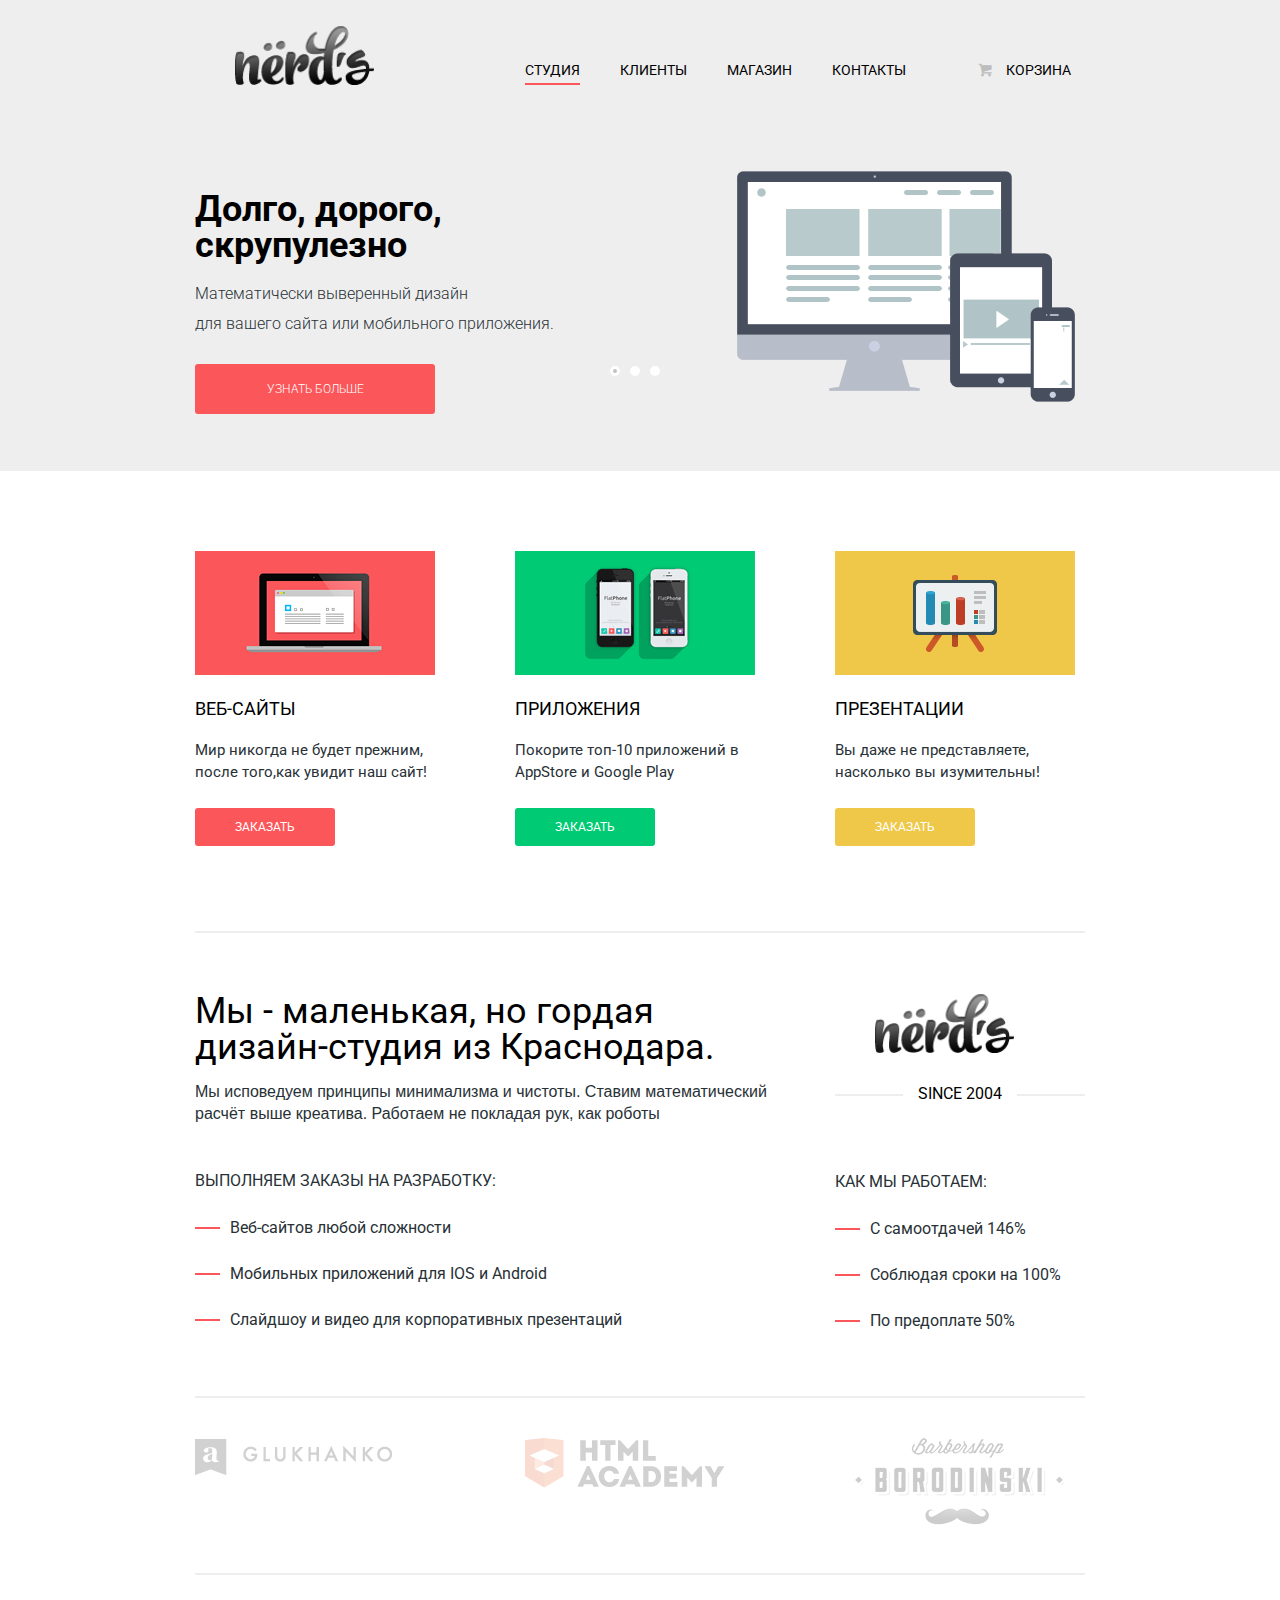
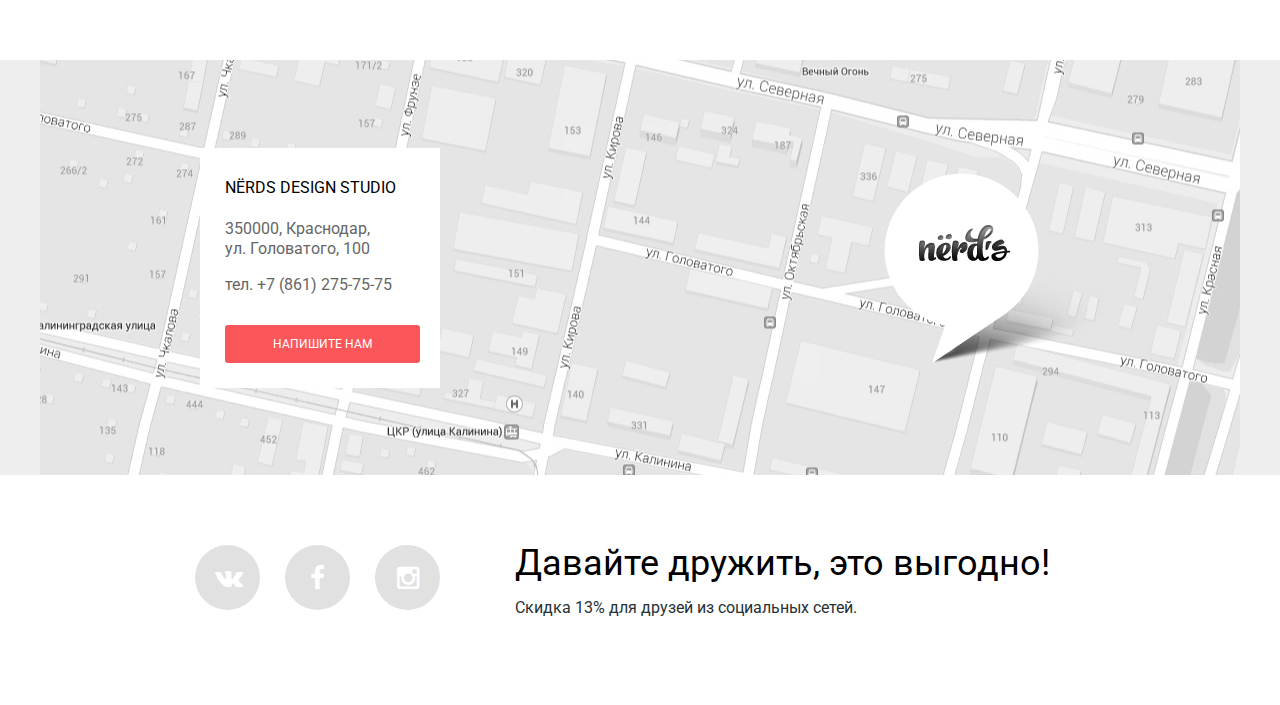
<file: nerds/index.html>
<!DOCTYPE html>
<html>
 	<head>
		<meta charset="utf-8">
	 	<title>Nerds</title>
	 	<link href='http://fonts.googleapis.com/css?family=Roboto:400,500,700,300,500italic,400italic,700italic,300italic,100italic,100&amp;subset=latin,cyrillic-ext' rel='stylesheet' type='text/css'>
	 	<link rel="stylesheet" href="css/style.css">
	</head>
	<body>
		<header class="clearfix">
		 	<div class="container clearfix">
				<div class="navigation clearfix">
					<figure class="logo">
							<a href="index.html"><img src="img/logo.png" width="140" height="60" alt="Логотип"></a>
					</figure>
					 <nav class="menu-navigation clearfix">
						<ul>
							<li class="active">
								<a href="#">Студия</a>
							</li>
							<li>
								<a href="#">Клиенты</a>
							</li>
							<li>
								<a href="catalog.html">Магазин</a>
							</li>
							<li>
								<a href="#">Контакты</a>
							</li>
							<li  class="cart">
								<a href="#"><i class="icon-basket"></i>Корзина</a>
							</li>
						</ul>
					</nav>
				</div>
				<div class="main-header">
					<div class="slider">
						<input type="radio" id="btn-1" name="toggle" checked>
						<input type="radio" id="btn-2" name="toggle">
						<input type="radio" id="btn-3" name="toggle">
						<div class="slider-controls">
							<label for="btn-1"></label>
							<label for="btn-2"></label>
							<label for="btn-3"></label>
						</div>
						<div class="slides">
							<div class="slide">
								<div class="slide-text">
									<div class="slide-title">Долго, дорого, <br> скрупулезно</div>
									<p>Математически выверенный дизайн<br>для вашего сайта или мобильного приложения.</p>
									<a class="btn" href="#">Узнать больше</a>
								</div>
							</div>
							<div class="slide">
								<div class="slide-text">
									<div class="slide-title">Любите ли вы математику, как любим её мы?</div>
									<p>Нашим дизайнерам мы удаляем нейроны, ответственные за креатив, чтобы дать им возможность все просчитать</p>
									<a class="btn" href="#">Узнать больше</a>
								</div>
							</div>
							<div class="slide">
								<div class="slide-text">
									<div class="slide-title">Только наркотики,<br> только хардкор!</div>
									<p>Все дизайнерские решения в нашей компании принимаются только под воздействием качественных галлюциногенов</p>
									<a class="btn" href="#">Узнать больше</a>
								</div>
							</div>
						</div>
					</div>
				</div>
			</div>
  		</header>
		
		<div class="main-content clearfix">
			<div class="container clearfix">
				<div class="services">
					<div class="services-items">
						<div class="service-item">
							<div class="service-image">
								<img src="img/websites-pic.png" width="240" height="124" alt="Веб-сайты">
							</div>
							<div class="service-text">
								<div class="service-title">Веб-сайты</div>
								<p>Мир никогда не будет прежним, после того,как увидит наш сайт!</p>
							</div>
							<a class="btn-decor" href="#">Заказать</a>
						</div>
						<div class="service-item">
							<div class="service-image">
								<img src="img/apps-pic.png" width="240" height="124" alt="Веб-сайты">
							</div>
							<div class="service-text">
								<div class="service-title">Приложения</div>
								<p>Покорите топ-10 приложений в AppStore и Google Play</p>
							</div>
							<a class="btn-decor" href="#">Заказать</a>
						</div>
						<div class="service-item">
							<div class="service-image">
								<img src="img/presentation-pic.png" width="240" height="124" alt="Веб-сайты">
							</div>
							<div class="service-text">
								<div class="service-title">Презентации</div>
								<p>Вы даже не представляете, насколько вы изумительны!</p>
							</div>
							<a class="btn-decor" href="#">Заказать</a>
						</div>
					</div>
				</div>
				<div class="info clearfix">
					<div class="column-left">
						<div class="column-title">Мы - маленькая, но гордая<br>дизайн-студия из Краснодара.</div>
						<p>Мы исповедуем принципы минимализма и чистоты. Ставим математический<br>расчёт выше креатива. Работаем не покладая рук, как роботы </p>
						<div class="list-title">Выполняем заказы на разработку:</div>
						<ul>
							<li>Веб-сайтов любой сложности</li>
							<li>Мобильных приложений для IOS и Android</li>
							<li>Слайдшоу и видео для корпоративных презентаций</li>
						</ul>
					</div>
					<div class="column-right">
						<figure class="logo">
							<a href="#"><img src="img/logo.png" width="140" height="60" alt="Логотип"></a>
						</figure>
						<div class="year-heading">
							<p>Since 2004</p>
						</div>	
						<div class="list-title">Как мы работаем:</div>
						<ul>
							<li>С самоотдачей 146%</li>
							<li>Соблюдая сроки на 100%</li>
							<li>По предоплате 50%</li>
						</ul>
					</div>
				</div>
				<div class="companies">
					<div class="company-item">
						<a href="#"><img src="img/company1-pic.png" width="198" height="37" alt="gluchanko"></a>
					</div>
					<div class="company-item">
						<a href="#"><img src="img/company2-pic.png" width="199" height="50" alt="htmlacademy"></a>
					</div>
					<div class="company-item">
						<a href="#"><img src="img/company3-pic.png" width="209" height="116" alt="borodinskiy"></a>
					</div>
				</div>
			</div>
		</div>
		
		<nav class="main-map">
			<div class="map-content">
				<div class="contacts">
					<div class="contacts-title">NЁRDS Design studio</div>
					<p>350000, Краснодар,<br> ул. Головатого, 100</p>
					<p>тел. +7 (861) 275-75-75 </p>
					<a href="#" class="btn write-us">Напишите нам</a>
				</div>
				<div class="marker"></div>
				<div class="marker-logo"></div>
			</div>
		</nav>
		
		<footer class="clearfix">
			<div class="container clearfix">
				<div class="social">
					<a href="#" class="social-btn social-btn-vk"><i class="icon-vk"></i></a>
					<a href="#" class="social-btn social-btn-f"><i class="icon-facebook"></i></a>
					<a href="#" class="social-btn social-btn-inst"><i class="icon-instagramm"></i></a>
				</div>
				<div class="footer-right">
					<div class="footer-title">Давайте дружить, это выгодно!</div>
					<p>Скидка 13% для друзей из социальных сетей.</p>
				</div>	
			</div>
		</footer>
		
		<div class="modal-content">
			<div class="modal-content-close">Закрыть</div>
			<form action="/echo" method="post">
					<div class="field">
						<label for="name-field">Ваше имя:</label>
						<input type="text" name="login" id="name-field" placeholder="Представьтесь,пожалуйста">
					</div>
					<div class="field">
						<label for="mail-field">Ваш e-mail:</label>
						<input type="text" name="mail" id="mail-field" placeholder="Для отправки ответа">
					</div>
					<label for="comment-field">Текст письма</label>
					<textarea name="comment" id="comment-field" rows="6" placeholder="В свободной форме"></textarea>
					<div class="actions-button">
						<button type="submit" class="btn btn-send">Отправить</button>
						<a href="#" class="btn-cancel">Отмена</a>
					</div>
			</form>
		</div>
		
		<script src="js/feedback.js"></script>
	</body>
</html>
</file>
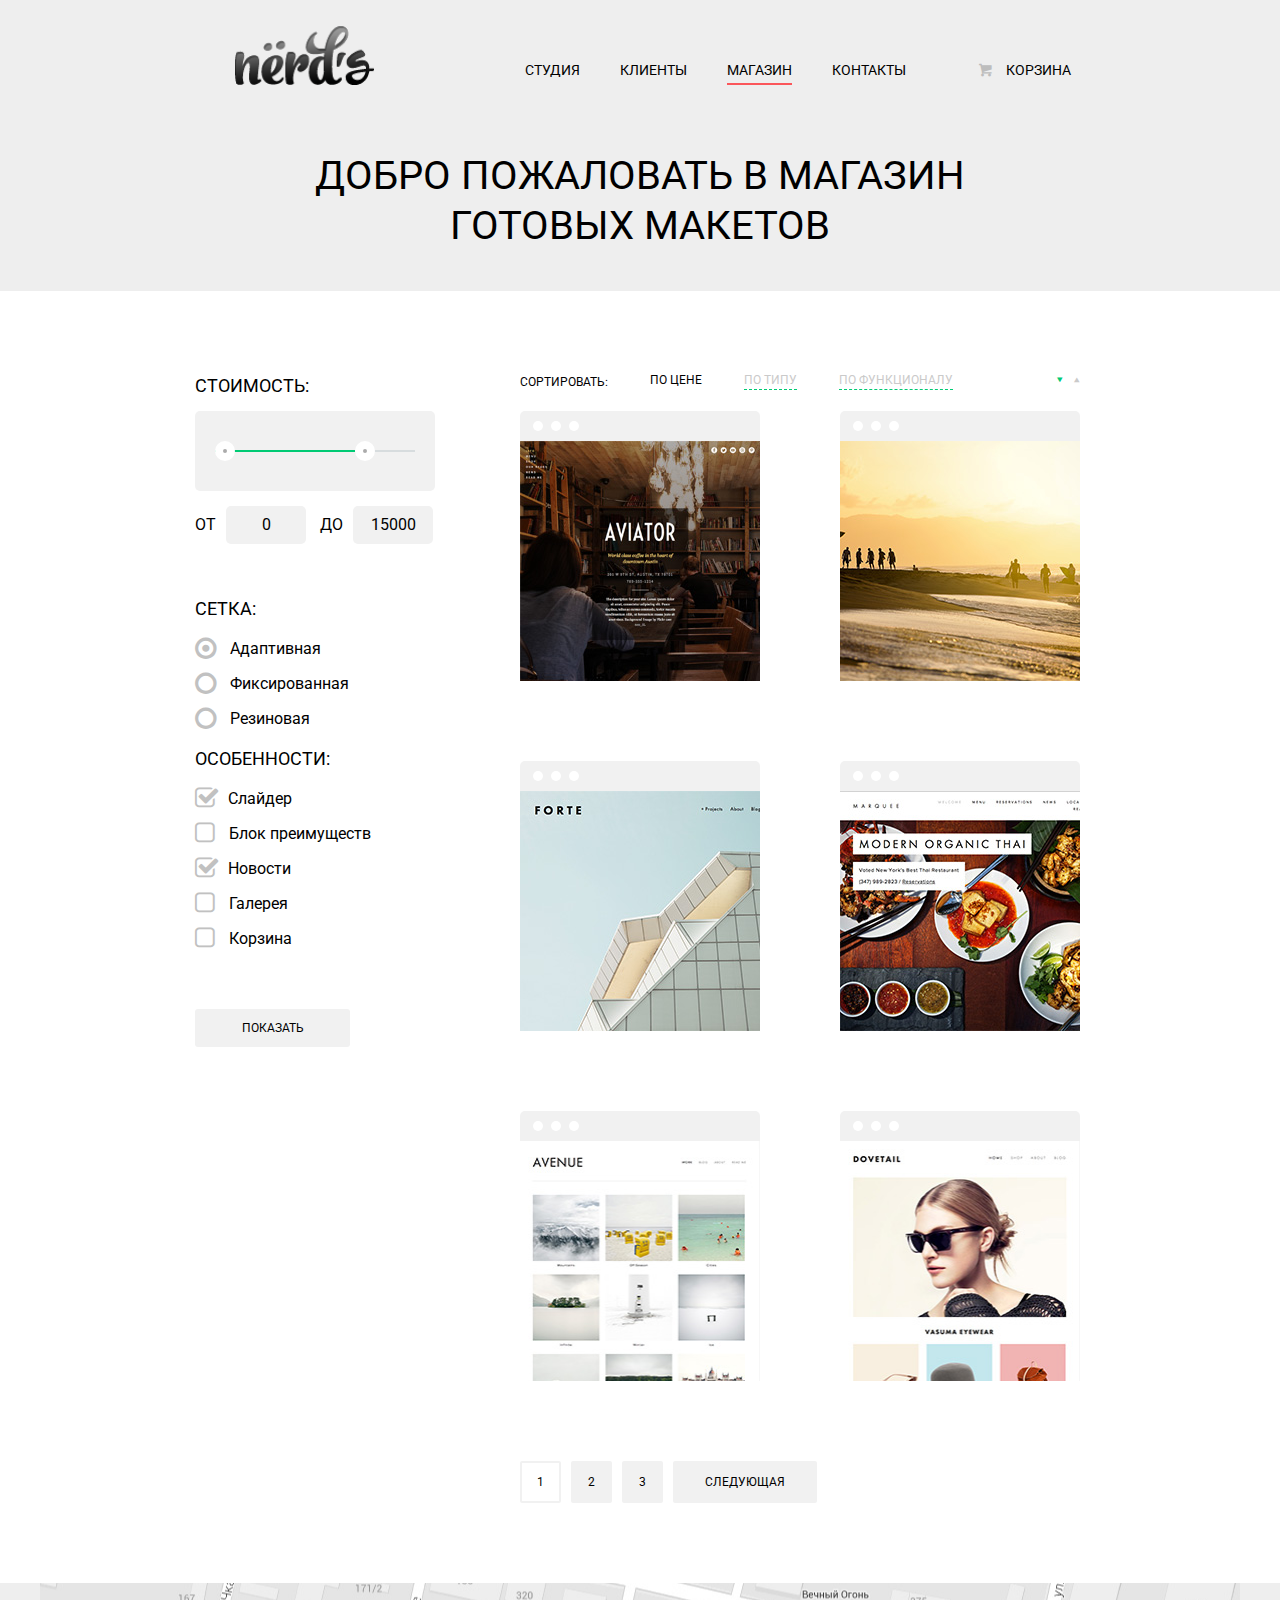
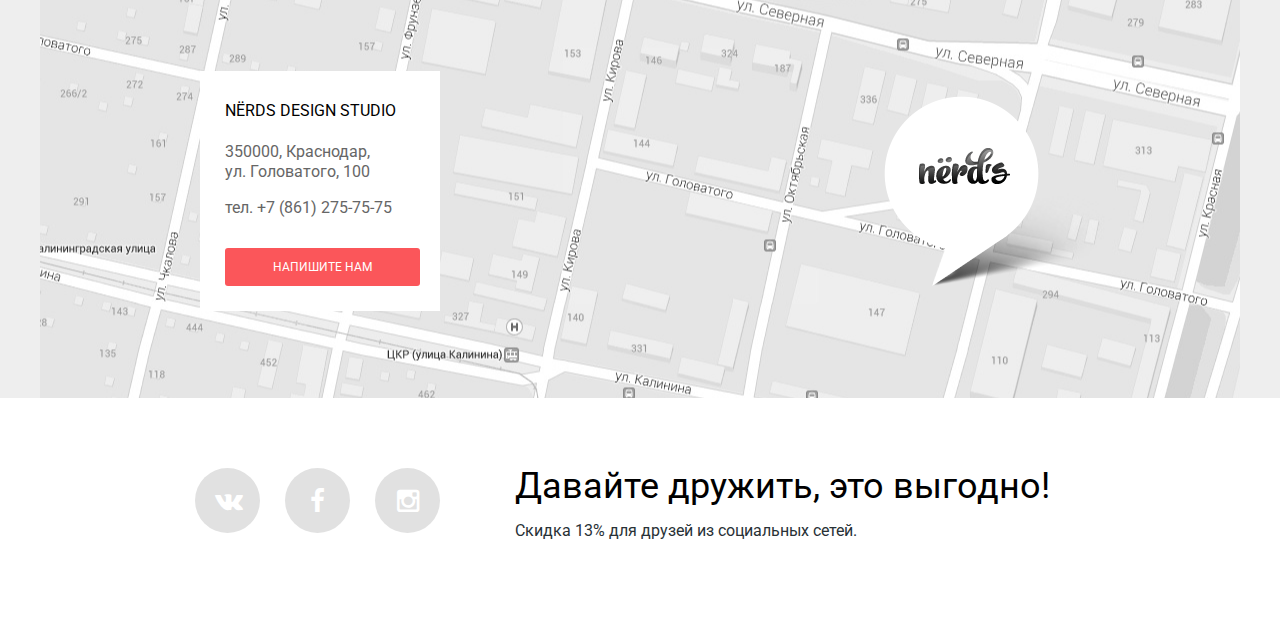
<file: nerds/catalog.html>
﻿<!DOCTYPE html>
<html>
 	<head>
		<meta charset="utf-8">
	 	<title>Nerds</title>
	 	<link href='http://fonts.googleapis.com/css?family=Roboto:400,500,700,300,500italic,400italic,700italic,300italic,100italic,100&amp;subset=latin,cyrillic-ext' rel='stylesheet' type='text/css'>
	 	<link rel="stylesheet" href="css/style.css">
	</head>
	<body>
		<header>
		 	<div class="container clearfix">
				<div class="navigation clearfix">
					<figure class="logo">
							<a href="index.html"><img src="img/logo.png" width="140" height="60" alt="Логотип"></a>
					</figure>
					 <nav class="menu-navigation clearfix">
						<ul>
							<li>
								<a href="index.html">Студия</a>
							</li>
							<li>
								<a href="#">Клиенты</a>
							</li>
							<li class="active">
								<a href="#">Магазин</a>
							</li>
							<li>
								<a href="#">Контакты</a>
							</li>
							<li  class="cart">
								<a href="#"><i class="icon-basket"></i>Корзина</a>
							</li>
						</ul>
					</nav>
				</div>
				<div class="description">
					<p>Добро пожаловать в магазин готовых макетов</p>
				</div>
			</div>
  		</header>
		
		<div class="main-content clearfix">
			<div class="container clearfix">
				<div class="content-left">
					<form>
						<div class="left-title">Стоимость:</div>
						<div class="range-filter">
							<div class="range-controls">
								<div class="scale">
									<div style="width:70%;" class="bar"></div>
								</div>
								<div class="toggle min-toggle"></div>
								<div class="toggle max-toggle"></div>
							</div>
							<div class="price-controls">
								от <input class="min-price" type="text" name="min-price" value="0">
								до <input class="max-price" type="text" name="max-price" value="15000">
							</div>
						</div>
						<div class="left-title">Сетка:</div>
						
						<input type="radio" name="grid" id="grid1" checked>
						<label for="grid1">Адаптивная</label>
						<input type="radio" name="grid" id="grid2">
						<label for="grid2">Фиксированная</label>
						<input type="radio" name="grid" id="grid3">
						<label for="grid3">Резиновая</label>
						
						<div class="left-title">Особенности:</div>
						
						<input type="checkbox" id="features1" checked>
						<label for="features1">Слайдер</label>
						<input type="checkbox" id="features2">
						<label for="features2">Блок преимуществ</label>
						<input type="checkbox" id="features3" checked>
						<label for="features3">Новости</label>
						<input type="checkbox" id="features4">
						<label for="features4">Галерея</label>
						<input type="checkbox" id="features5">
						<label for="features5">Корзина</label>
						
						<button type="submite">Показать</button>
					</form>
				</div>
				<div class="content-right">
					<div class="right-title">
						<span>Сортировать:</span>
						<a class="active-sorting" href="#">По цене</a>
						<a href="#">По типу</a>
						<a href="#">По функционалу</a>
						<a class="arrow-up" href="#"><i class="icon-up-dir"></i></a>
						<a class="arrow-down active-arrow" href="#"><i class="icon-down-dir"></i></a>
					</div>
					<div class="catalog-items">
						<div class="catalog-item">
							<div class="hat">
								<div class="circle"></div>
								<div class="circle"></div>
								<div class="circle"></div>
							</div>
							<div class="actions">
								<div class="actions-title">Sunset</div>
								<p>Интрнет-магазин с личным кабинетом</p>
								<div class="price">
									<a href="#" class="btn-price">10 000 Р.</a>
								</div>
							</div>
							<div class="image"><img src="img/item-1.jpg" width="240" height="240" alt="Пример1"></div>
						</div>
						<div class="catalog-item">
							<div class="hat">
								<div class="circle"></div>
								<div class="circle"></div>
								<div class="circle"></div>
							</div>
							<div class="actions">
								<div class="actions-title">Sunset</div>
								<p>Интрнет-магазин с личным кабинетом</p>
								<div class="price">
									<a href="#" class="btn-price">10 000 Р.</a>
								</div>
							</div>
							<div class="image"><img src="img/item-2.jpg" width="240" height="240" alt="Пример2"></div>
						</div>
						<div class="catalog-item">
							<div class="hat">
								<div class="circle"></div>
								<div class="circle"></div>
								<div class="circle"></div>
							</div>
							<div class="actions">
								<div class="actions-title">Sunset</div>
								<p>Интрнет-магазин с личным кабинетом</p>
								<div class="price">
									<a href="#" class="btn-price">10 000 Р.</a>
								</div>
							</div>
							<div class="image"><img src="img/item-3.jpg" width="240" height="240" alt="Пример3"></div>
						</div>
						<div class="catalog-item">
							<div class="hat">
								<div class="circle"></div>
								<div class="circle"></div>
								<div class="circle"></div>
							</div>
							<div class="actions">
								<div class="actions-title">Sunset</div>
								<p>Интрнет-магазин с личным кабинетом</p>
								<div class="price">
									<a href="#" class="btn-price">10 000 Р.</a>
								</div>
							</div>
							<div class="image"><img src="img/item-4.jpg" width="240" height="240" alt="Пример4"></div>
						</div>
						<div class="catalog-item">
							<div class="hat">
								<div class="circle"></div>
								<div class="circle"></div>
								<div class="circle"></div>
							</div>
							<div class="actions">
								<div class="actions-title">Sunset</div>
								<p>Интернет-магазин с личным кабинетом</p>
								<div class="price">
									<a href="#" class="btn-price">10 000 Р.</a>
								</div>
							</div>
							<div class="image"><img src="img/item-5.jpg" width="240" height="240" alt="Пример5"></div>
						</div>
						<div class="catalog-item">
							<div class="hat">
								<div class="circle"></div>
								<div class="circle"></div>
								<div class="circle"></div>
							</div>
							<div class="actions">
								<div class="actions-title">Sunset</div>
								<p>Интрнет-магазин с личным кабинетом</p>
								<div class="price">
									<a href="#" class="btn-price">10 000 Р.</a>
								</div>
							</div>
							<div class="image"><img src="img/item-6.jpg" width="240" height="240" alt="Пример6"></div>
						</div>
					</div>
					<div class="pagination">
						<a href="#" class="active-page">1</a>
						<a href="#">2</a>
						<a href="#">3</a>
						<a href="#" class="next-page">следующая</a>
					</div>
				</div>
			</div>
		</div>
		
		<nav class="main-map">
			<div class="map-content">
				<div class="contacts">
					<div class="contacts-title">NЁRDS Design studio</div>
					<p>350000, Краснодар,<br> ул. Головатого, 100</p>
					<p>тел. +7 (861) 275-75-75 </p>
					<a href="#" class="btn">Напишите нам</a>
				</div>
				<div class="marker"></div>
				<div class="marker-logo"></div>
			</div>
		</nav>
		
		<footer class="clearfix">
			<div class="container clearfix">
				<div class="social">
					<a href="#" class="social-btn social-btn-vk"><i class="icon-vk"></i></a>
					<a href="#" class="social-btn social-btn-f"><i class="icon-facebook"></i></a>
					<a href="#" class="social-btn social-btn-inst"><i class="icon-instagramm"></i></a>
				</div>
				<div class="footer-right">
					<div class="footer-title">Давайте дружить, это выгодно!</div>
					<p>Скидка 13% для друзей из социальных сетей.</p>
				</div>	
			</div>
		</footer>
		
		<div class="modal-content">
			<div class="modal-content-close">Закрыть</div>
			<form action="/echo" method="post">
					<div class="field">
						<label for="name-field">Ваше имя:</label>
						<input type="text" name="login" id="name-field" placeholder="Представьтесь,пожалуйста">
					</div>
					<div class="field">
						<label for="mail-field">Ваш e-mail:</label>
						<input type="text" name="mail" id="mail-field" placeholder="Для отправки ответа">
					</div>
					<label for="comment-field">Текст письма</label>
					<textarea name="comment" id="comment-field" rows="6" placeholder="В свободной форме"></textarea>
					<div class="actions-button">
						<button type="submit" class="btn btn-send">Отправить</button>
						<a href="#" class="btn-cancel">Отмена</a>
					</div>
			</form>
		</div>
		
		<script src="js/feedback.js"></script>
	</body>
</html>
</file>
<file: nerds/css/style.css>
@charset "UTF-8";

 @font-face {
  font-family: 'symbols-nerds';
  src: url('../font/symbols-nerds.eot?27841936');
  src: url('../font/symbols-nerds.eot?27841936#iefix') format('embedded-opentype'),
       url('../font/symbols-nerds.woff?27841936') format('woff'),
       url('../font/symbols-nerds.ttf?27841936') format('truetype'),
       url('../font/symbols-nerds.svg?27841936#symbols-nerds') format('svg');
  font-weight: normal;
  font-style: normal;
}
 
 [class^="icon-"]:before, [class*=" icon-"]:before {
  font-family: "symbols-nerds";
  font-style: normal;
  font-weight: normal;
  speak: none;
 
  display: inline-block;
  text-decoration: inherit;
  width: 1em;
  margin-right: .2em;
  text-align: center;
  font-variant: normal;
  text-transform: none;
  line-height: 1em;
  margin-left: .2em;
}
 
.icon-basket:before { content: '\62';} /* 'b' */
.icon-facebook:before { content: '\66'; } /* 'f' */
.icon-twitter:before { content: '\74'; } /* 't' */
.icon-vk:before { content: '\76'; } /* 'v' */
.icon-up-dir:before { content: '\25b2'; } /* '▲' */
.icon-down-dir:before { content: '\25bc'; } /* '▼' */
.icon-circle:before { content: '\25cb'; } /* '○' */
.icon-circle-dot:before { content: '\25cf'; } /* '●' */
.icon-check-off:before { content: '\2610'; } /* '☐' */
.icon-check-on:before { content: '\2611'; } /* '☑' */
.icon-instagramm:before { content: '📷'; } /* '\1f4f7' */

html,body{
    margin:0;
    padding:0;
}
body{
	font-family:"Roboto", "Arial", sans-serif;
	font-size: 14 px;
	line-height: 30px;
	background-color:#eeeeee;
	color:#000;
}
header{
	background-color:#eeeeee;
	color:#000;
}
.container {
	width:890px;
	margin:0 auto;
	padding: 0;
}
.clearfix:after {
	content: '';
	display: table;
	clear: both;
}
.logo{
	float:left;
	margin-top:25px;
}
.logo img{
	width:140px;
	height:60px;
}

.menu-navigation{
	float:right;
	background-color:#eeeeee;
	color:#000;
	width:560px;
	max-width:560px;
	margin-top:55px;
}
.menu-navigation ul{
	margin: 0;
	padding: 0;
	font-size: 0;
	list-style: none;
}
.menu-navigation li{
	display:inline-block;
	vertical-align:top;
	font-family:"Roboto","Arial",sans-serif;
	font-size:14px;
	line-height:30px;
}
.menu-navigation a{
	display:block;
	font-family:"Roboto","Arial",sans-serif;
	font-size:14px;
	line-height:30px;
	text-decoration:none;
	text-transform:uppercase;
	color:#000;
	margin-right:40px;
}
.menu-navigation a:hover{
	color:#fb565a;
	cursor:pointer;
}

.menu-navigation a:active{
	color:#ababab;
	cursor:pointer;
}
.menu-navigation .active a{
	position:relative;
}
.menu-navigation .active a:hover {
	color: #000;
}
.menu-navigation .active a:after {
	content: "";
	position: absolute;
	bottom: 0;
	left:0;
	right:0;
	height: 2px;
	background:#fb565a;
}
.menu-navigation .cart{
	margin-right:0;
}
.cart a{
	margin-right:0;
	margin-left:30px;
}

.cart i{
	color:#bdbdbd;
	margin-right:10px;
} 
.cart:hover i{
	color:#fb565a;
	cursor:pointer;
}
.cart a:active i{
	color:#bdbdbd; 
}
.main-header{
	margin-top:50px;
    background:#eeeeee;
}
.slider{
    position:relative;
	font-size:16px;
    font-family: "Roboto", "Arial" sans-serif;
    font-weight: 300;
    font-style: normal;
    color:black;
    width:880px;
    height:310px;
    background:#eeeeee;
}
.slider input[type=radio] {
    position:absolute;
    opacity:0;
}
.slider-controls{
    position:absolute;
    bottom:95px;
    left:50%;
    width:200px;
    height:10px;
    margin-left:-100px;
    text-align:center;
    z-index:50;
}
.slider-controls label{
    display:inline-block;
    width:4px;
    height:4px;
    margin:0 3px;
    background:white;
    border:3px solid white;
    vertical-align:top;
    border-radius:50%;
    cursor:pointer;
}
#btn-1:checked ~ .slider-controls label[for="btn-1"],
#btn-2:checked ~ .slider-controls label[for="btn-2"],
#btn-3:checked ~ .slider-controls label[for="btn-3"] { 
    background:#c1c1c1;
}
.slide{
    position:absolute;
    top:0;
    left:0;
    width:100%;
    height:100%;
    overflow:hidden;
}
.slide-text{
    width:480px;
    padding:30px 0;
    color:#283136;
}
.slide-title{
    font-size:36px;
    line-height:1;
    font-weight:bold;
    color:black;
}
.btn{
    display:block;
    width:240px;
    padding:10px 0;
    margin-top:25px;
    font-size:12px;
    color:white;
    text-transform:uppercase;
    text-align:center;
    text-decoration:none;
    background:#fb565a;
    border-radius:3px;
}
.btn:hover{
	background-color:#d6494d;
}
.btn:active{
	background-color:#b63538;
	padding:7px 0 10px;
	border-top:3px solid #9b2d30;
}
.slide:nth-child(1){
    background-image:url('../img/slider-bg-1.png');
    background-repeat:no-repeat;
    background-position:100% 10px;
}
.slide:nth-child(2){
    background-image:url('../img/slider-bg-2.png');
    background-repeat:no-repeat;
    background-position:100% 10px;
}
.slide:nth-child(3){
    background-image:url('../img/slider-bg-3.png');
    background-repeat:no-repeat;
    background-position:100% 0;
}
.slide{
    display:none;
}
#btn-1:checked ~ .slides .slide:nth-child(1) { 
    display: block;
}
#btn-2:checked ~ .slides .slide:nth-child(2) { 
    display: block;
}
#btn-3:checked ~ .slides .slide:nth-child(3) { 
    display: block;
}
.main-content{
	background-color:#fff;
	color:#000;
	padding-top:80px;
}
.services-items{
	font-size:0;
	padding-bottom:70px;
	border-bottom:2px solid #eeeeee;
}
.service-item{
	display:inline-block;
	vertical-align:top;
	width:240px;
	height:300px;
	font-family:"Roboto","Arial",sans-serif;
	font-size:18px;
	margin-right:80px;
	margin-bottom:10px;
}
.service-item:nth-child(3n){
	margin-right:0;
}
.service-text{
	font-family:"Roboto","Arial",sans-serif;
	font-size:18px;
}
.service-title{
	line-height:30px;
	color:#000;
	text-transform:uppercase;
	margin-top:10px;
}
.service-text p{
	font-size:15px;
	line-height:22px;
	color:#283136;
}
.btn-decor{
	display:block;
	font-family:"Roboto","Arial",sans-serif;
	font-size: 12px;
	line-height:18px;
	text-decoration:none;
	text-transform:uppercase;
	color:#fff;
	width:140px;
	text-align:center;
	border-radius:3px;
	padding:10px 0;
	margin-top:25px;
}
.service-item:first-child .btn-decor{
	background-color:#fb565a;
}
.service-item:first-child .btn-decor:hover{
	background-color:#d6494d;
}
.service-item:first-child .btn-decor:active{
	background-color:#b63538;
	padding:7px 0 10px;
	border-top:3px solid #9b2d30;
}
.service-item:nth-child(2) .btn-decor{
	background-color:#00ca74;
}
.service-item:nth-child(2) .btn-decor:hover{
	background-color:#01a25e;
}
.service-item:nth-child(2).btn-decor:active{
	background-color:#009053;
	padding:7px 0 10px;
	border-top:3px solid #007b47;
}
.service-item:nth-child(3) .btn-decor{
	background-color:#efc84a;
}
.service-item:nth-child(3) .btn-decor:hover{
	background-color:#d6ae2c;
}
.service-item:nth-child(3).btn-decor:active{
	background-color:#c09b24;
	padding:7px 0 10px;
	border-top:3px solid #a3841f;
}
.info{
	padding-top:60px;
	padding-bottom:40px;
}
.column-left{
	float:left;
	width:580px;
	max-width:580px;
}
.column-title{
	font-family:"Roboto","Arial",sans-serif;
	font-size:36px;
	line-height:36px;
	color:#000;
}
.column-left p{
	font-family:"Roboto Light","Arial",sans-serif;
	font-size:16px;
	line-height:22px;
	color:#283136;
}
.list-title{
	font-family:"Roboto","Arial",sans-serif;
	font-size:16px;
	line-height:22px;
	text-transform:uppercase;
	color:#283136;
	margin-bottom:25px;
	margin-top:45px;
}
.info ul{
	font-size:0;
	margin:0;
	padding:0;
	list-style:none;
}
.info li{
	position:relative;
	font-family:"Roboto","Arial",sans-serif;
	font-size:16px;
	line-height:22px;
	color:#283136;
	margin-bottom:24px;
	padding-left:35px;
}
.info li:before{
	position:absolute;
	content:"";
	width:25px;
	height:2px;
	left:0;
	top:10px;
	background-color:#fb565a;
	
}
.column-right{
	float:right;
	width:250px;
	max-width:250px;
}
.column-right .logo{
	margin-top:0;
}
.year-heading{
	display:block;
	text-align:center;
	padding-bottom:15px;
}
.year-heading p{
	position:relative;
	display:inline;
	font-size:16px;
	text-transform:uppercase;
	text-align:center;
	background-color:#fff;
	z-index:2;
	padding:0 15px;
	
}
.year-heading:after {
	position: relative;
	top: -15px;
	z-index: 1;
	content: "";
	display: block;
	border-bottom: 2px solid #eeeeee;
}
.companies{
	font-size:0px;
	border-bottom:2px solid #eeeeee;
	border-top:2px solid #eeeeee;
	padding-top:40px;
	margin-bottom:85px;
}

.company-item{
	display:inline-block;
	vertical-align:top;
	background-color:#fff;
	width:230px;
	height:120px;
	opacity:0.2;
	margin-right:100px;
	margin-bottom:15px;
}
.company-item:nth-child(3n){
	margin-right:0px;
}
.company-item:hover{
	opacity:1;
}
.company-item:active{
	opacity:1;
}
.main-map{
	background-color:#fff;
	width:1200px;
	height:415px;
	min-height:415px;
	max-width:1200px;
	margin:0 auto;
}
.map-content{
	position:relative;
	width:1200px;
	min-height:415px;
	max-width:1200px;
	background:#eee url('../img/map.jpg') no-repeat center;
	margin:0 auto;
}
.contacts{
	position:absolute;
	top:88px;
	left:160px;
	width:190px;
	height:190px;
	background-color:#fff;
	z-index:20;
	padding:25px;
}
.contacts-title{
	font-family:"Roboto","Arial",sans-serif;
	font-size:16px;
	line-height:30px;
	text-transform:uppercase;
	color:#000;
}
.contacts p{
	font-family:"Roboto","Arial",sans-serif;
	font-size:16px;
	line-height:20px;
	color:#666666;
	
}
.contacts .btn{
    display:block;
    width:195px;
    padding:10px 0;
    font-size:12px;
	line-height:18px;
    color:#fff;
    text-transform:uppercase;
    text-align:center;
    text-decoration:none;
    background:#fb565a;
    border-radius:3px;
	margin-top:30px;
}
.contacts .btn:hover{
	background-color:#d6494d;
}
.contacts .btn:active{
	background-color:#b63538;
	padding:7px 0 10px;
	border-top:3px solid #9b2d30;
}
.marker{
	position:absolute;
	width:231px;
	height:190px;
	top:113px;
	right:125px;
	background:url('../img/marker.png') no-repeat center;
	z-index:20;
}
.marker-logo{
	position:absolute;
	width:92px;
	height:37px;
	top:165px;
	right:230px;
	background:url('../img/logo-marker.png') no-repeat center;
	z-index:25;
}
footer{
	padding:70px 0;
	background-color:#fff;
	color:#000;
}
.social{
    float:left;
    min-height:65px;
    width:270px;
	max-width:270px;
	font-size:0;

}
.social-btn {
	display: inline-block;
	vertical-align: top;
	margin-right:25px;
	width: 65px;
	height: 65px;
	text-decoration: none;
	border-radius:50%;
	background-color: #e1e1e1;
	font-size:26px;
	text-align:center;
}
.social-btn:hover {
    background-color: #ee3643;
}
.social-btn:active{
    background-color: #ee3643;
}

.icon-vk:before { 
	content: '\76';
	color:#fff;
	margin-top:20px;
 } 
.icon-facebook:before { 
	content: '\66';
	color:#fff;
	margin-top:20px;
 } 
.icon-instagramm:before { 
	content: '\1f4f7';
	color:#fff;
	margin-top:20px;
}
.footer-right{
	float:right;
	width:570px;
	max-width:570px;
	background-color:#fff;
	color:#000;
}
.footer-title{
	font-family:"Roboto","Arial",sans-serif;
	font-size:36px;
	line-height:36px;
	color:#000;
}
.footer-right p{
	font-family:"Roboto","Arial",sans-serif;
	font-size:16px;
	line-height:22px;
	color:#283136;
}


.description{
	width:670px;
	max-width:670px;
	font-size:40px;
	line-height:50px;
	text-align:center;
	text-transform:uppercase;
	margin:0 auto;
	color:#000;
	background-color:#eeeeee;
}
.content-right{
	float:right;
	width:565px;
	max-width:565px;
}
.right-title{
	width:565px;
	max-width:565px;
	font-size:0;
	margin-bottom: 10px;
}
.right-title span{
	font-family:"Roboto","Arial",sans-serif;
	font-size: 12px;
	line-height: 18px;
	text-transform: uppercase;
	color: #000;
}
.right-title a{
	display:inline-block;
	vertical-align:top;
	font-family:"Roboto","Arial",sans-serif;
	font-size: 12px;
	line-height: 18px;
	text-transform: uppercase;
	text-decoration:none;
	color: #cacaca;
	border-bottom:1px dashed #00ca74;
	margin-left: 42px;
}
.right-title a:hover{
	color: #000;
	border-bottom:1px solid #00ca74;
}
.right-title a:active{
	color: #000;
	border:none;
}
.right-title .active-sorting{
	color: #000;
	border:none;
}
.right-title .active-sorting:hover{
	color: #000;
	border:none;
}
.right-title .active-sorting:active{
	color: #000;
	border:none;
}
.right-title .arrow-up{
	float:right;
	margin-left:0;
	color: #cacaca;
	border:none;
}
.right-title .arrow-up:hover{
	color: #cacaca;
	border:none;
}
.right-title .arrow-up:active{
	color: #000;
	border:none;
}
.right-title .arrow-down{
	float:right;
	margin-left:0;
	color: #cacaca;
	border:none;
}
.right-title .arrow-down:hover{
	color: #cacaca;
	border:none;
}
.right-title .arrow-down:active{
	color: #000;
	border:none;
}
.right-title .active-arrow{
	color: #00ca74;
}
.right-title .active-arrow:hover{
	color: #00ca74;
}
.catalog-items{
	font-size:0;
}
.catalog-item{
	position:relative;
	display:inline-block;
	vertical-align:top;
	width:240px;
	height:270px;
	margin-right:80px;
	margin-bottom:80px;
}
.catalog-item:nth-child(2n){
	margin-right:0px;
}
.catalog-item .image{
	width:240px;
	height:240px;
}
.image img{
	width:240px;
	height:240px;
}
.catalog-item .hat{
	display:block;
	width:230px;
	height:30px;
	background-color:#f1f1f1;
	border-radius:5px 5px 0 0;
	padding:0 5px;
}
.hat .circle{
	display:inline-block;
	vertical-align:top;
	height:10px;
	width:10px;
	border-radius:50%;
	background-color:#fff;
	margin-top:10px;
	margin-left:8px;
}
.actions{
	position:absolute;
	top:50px;
    left:20px;
	width:140px;
	max-width:140px;
	height:140px;
	padding:30px;
	background-color:#fff;
	color:#000;
	font-family:"Roboto","Arial",sans-serif;
	z-index:10px;
}
.actions-title{
	font-size:18px;
	text-transform:uppercase;
	text-align:center;
}
.actions p{
	font-size:14px;
	line-height:18px;
	text-align:center;
	color:#283136;
}
.catalog-item .actions{
    display:none;
}
.catalog-item:hover .actions{
    display:block;
	cursor:pointer;
}
.catalog-item:hover .hat{
    background-color:#797979;
}

.btn-price{
	display:inline-block;
	vertical-align:top;
	width:140px;
	padding:5px 0;
	font-size:18px;
	text-decoration:none;
	text-transform:uppercase;
	text-align:center;
	background-color:#fb565a;
	color:#fff;
	border-radius:3px;
	margin-top:10px;
}
.btn-price:hover{
	background-color:#d6494d;
	cursor:pointer;
}
.btn-price:active{
	padding:3px 0 5px;
	background-color:#b63538;
	border-top:2px solid #9b2d30;
	cursor:pointer;
}
.pagination{
    width:290px;
    white-space:nowrap;
    background-color:#fff;
    color:#000;
    padding:0;
    font-size:0;
	margin-bottom:80px;
}
.pagination a{
    display:inline-block;
    padding:10px 15px;
    font-family:"Roboto", "Arial", sans-serif;
    font-size:12px;
    line-height:18px;
    background-color:#f1f1f1;
    text-align:center;
    vertical-align:middle;
    text-decoration:none;
    text-transform:uppercase;
    border:2px solid #f1f1f1;
    border-radius:2px;
    color:#000;
    margin-right:10px;
}
.pagination .active-page{
    background-color:#fff;
    border-color:#f1f1f1;
    color:#000;
	
}
.pagination .active-page:hover{
	background-color:#fff;
    border-color:#f1f1f1;
}
.pagination a:hover{
    border-color:#e5e5e5;
	background-color:#e5e5e5;
}
.pagination a:active{
    background-color:#d5d5d5;
	border:none;
	padding:10px 17px 12px;
	border-top:2px solid #b5b5b5;
}
.pagination .next-page{
    padding:0;
    padding:10px 30px;
}
.content-left{
	float: left;
	width: 250px;
	max-width: 250px;
}
.content-left .left-title{
	font-size:18px;
	line-height:30px;
	text-transform:uppercase;
	margin-bottom:15px;
}
.range-filter{
	font-family:"Roboto","Arial",sans-serif;
	font-size: 16px;
	line-height: 22px;
	text-transform: uppercase;
	color: #000;
	width: 240px;
	margin-bottom:50px;
}
.range-controls{
	position:relative;
	height: 80px;
	margin:-5px 0 15px;
	padding:0 20px;
	border-radius: 5px;
	background-color: #f1f1f1;
	overflow:hidden;
}
.range-controls .scale{
	height:2px;
	margin:39px 0;
	background-color: #d7dcde;
}
.range-controls .bar{
	height:2px;
	background-color: #00ca74;
}
.range-controls .toggle{
	position:absolute;
	top:30px;
	left:20px;
	width:4px;
	height:4px;
	background-color: #ababab;
	border: 8px solid #fff;
	border-radius:50%;
}
.range-controls .max-toggle{
	left:160px;
}
.price-controls{
	white-space:nowrap;
}
.price-controls input{
	width:60px;
	padding:8px 10px;
	margin-left:6px;
	background-color: #f1f1f1;
	border-radius:5px;
	text-align:center;
	font-family:"Roboto","Arial",sans-serif;
	font-size: 16px;
	line-height: 22px;
	text-transform: uppercase;
	color: #000;
	border:none;
}
.price-controls .min-price{
	margin-right:10px;
}
.content-left label{
	font-family:"Roboto","Arial",sans-serif;
	font-size: 16px;
	line-height: 20px;
	color: #000;
}

input[type="radio"]{
	display:none;
}
input[type="radio"]+label{
	display:block;
	vertical-align:top;
	cursor:pointer;
	margin-bottom: 15px;
}

input[type="radio"]+label::before{
	content:"\25cb";
	display:inline-block;
	vertical-align:top;
	font-family:"symbols-nerds";
	font-size:25px;
	margin-right:14px;
	color: #c1c1c1;
}
input[type="radio"]+label:hover::before{
	color: #b5b5b5;
}
input[type="radio"]:checked+label::before{
	content:"\25cf";
	display:inline-block;
	vertical-align:top;
	font-family:"symbols-nerds";
	font-size:25px;
	margin-right: 14px;
	color: #c1c1c1;
}
input[type="radio"]:checked+label:hover::before{
	color: #b5b5b5;
}
input[type="checkbox"]{
	display:none;
}
input[type="checkbox"]+label{
	display:block;
	vertical-align:top;
	cursor:pointer;
	margin-bottom: 15px;
	
}

input[type="checkbox"]+label::before{
	content:"\2610";
	display:inline-block;
	vertical-align:top;
	font-family:"symbols-nerds";
	font-size:25px;
	margin-right:14px;
	color: #c1c1c1;
}
input[type="checkbox"]+label:hover::before{
	color: #b5b5b5;
}
input[type="checkbox"]:checked+label::before{
	content:"\2611";
	display:inline-block;
	vertical-align:top;
	font-family:"symbols-nerds";
	font-size:25px;
	margin-right: 10px;
	color: #c1c1c1;
}
input[type="checkbox"]:checked+label:hover::before{
	color: #b5b5b5;
}
.content-left button{
	width: 155px;
	max-width: 155px;
	font-family:"Roboto","Arial",sans-serif;
	font-size: 12px;
	line-height: 18px;
	text-transform: uppercase;
	padding: 10px;
	background-color: #f1f1f1;
	border: none;
	border-radius: 3px;
	margin-top: 45px;
	cursor: pointer;
}
.content-left button:hover{
	padding: 9px;
	border: 1px solid #c1c1c1;
}
.modal-content{
	position:fixed;
	top: 100px;
	left: 50%;
	width: 470px;
	max-width: 630px;
	max-height: 414px;
	padding: 50px 80px;
	background-color: #fff;
	box-shadow: 0 30px 50px rgba(0,0,0,.7);
	z-index:2000;
	margin-left: -307px;
	display: none;
}
.modal-content-show{
	display:block;
}
.modal-content label{
	display:block;
	font-family: "Roboto","Arial",sans-serif;
	font-size: 16px;
	line-height: 18px;
	color: #000;
}
.modal-content .field{
	float:left;
	width:220px;
	max-width: 220px;
}
.modal-content .field:first-of-type{
	margin-right: 20px;
}
.modal-content input[type="text"]{
	width: 196px;
	border: 2px solid #d7dcde;
	border-radius: 3px;
	padding: 8px 10px;
	margin-top: 10px;
	margin-bottom: 20px;
}
input[type="text"]::-webkit-input-placeholder{
	font-size: 12px;
	line-height: 18px;
	text-transform: uppercase;
	color: #000;
	margin-left: 15px;
}
input[type="text"]::-moz-placeholder {
	font-size: 12px;
	line-height: 18px;
	text-transform: uppercase;
	color: #000;
	margin-left: 15px;
}
input[type="text"]:-moz-placeholder {
	font-size: 12px;
	line-height: 18px;
	text-transform: uppercase;
	color: #000;
	margin-left: 15px;
}
input[type="text"]:-ms-input-placeholder {
	font-size: 12px;
	line-height: 18px;
	text-transform: uppercase;
	color: #000;
	margin-left: 15px;
}
.modal-content textarea{
	width: 436px;
	height: 94px;
	border: 2px solid #d7dcde;
	border-radius: 3px;
	margin-top: 10px;
	padding: 8px 10px;
}
textarea::-webkit-input-placeholder{
	font-family: "Roboto","Arial",sans-serif;
	font-size: 12px;
	line-height: 18px;
	text-transform: uppercase;
	color: #000;
	margin-left: 15px;
}
textarea::-moz-placeholder {
	font-family: "Roboto","Arial",sans-serif;
	font-size: 12px;
	line-height: 18px;
	text-transform: uppercase;
	color: #000;
	margin-left: 15px;
}
textarea:-moz-placeholder {
	font-family: "Roboto","Arial",sans-serif;
	font-size: 12px;
	line-height: 18px;
	text-transform: uppercase;
	color: #000;
	margin-left: 15px;
}
textarea:-ms-input-placeholder {
	font-family: "Roboto","Arial",sans-serif;
	font-size: 12px;
	line-height: 18px;
	text-transform: uppercase;
	color: #000;
	margin-left: 15px;
}

.btn-send{
	float:left;
	font-family: "Roboto","Arial",sans-serif;
	font-size: 12px;
	line-height: 18px;
	width:220px;
	max-width: 220px;
	border:none;
	margin-right:20px;
	cursor: pointer;
}
.btn-cancel{
	float:left;
    font-family: "Roboto","Arial",sans-serif;
	font-size: 12px;
	line-height: 18px;
    color: #000;
    text-transform:uppercase;
    text-align:center;
    text-decoration:none;
    background:#f1f1f1;
    border-radius:3px;
	width:220px;
	max-width: 220px;
	padding: 10px 0;
	margin-top: 25px;
}
.btn-cancel:hover{
	padding:9px 0;
	width:218px;
	border:1px solid #c1c1c1;
}
.modal-content-close{
	position:absolute;
	top: 10px;
	right: 10px;
	width: 40px;
	height: 40px;
	background: #fb565a url('../img/close.png') no-repeat center;
	border-radius: 50%;
	font-size: 0;
	cursor:pointer;
}
@keyframes bang {
  0% {transform: rotate(0deg);}
  10%{transform: rotate(36deg);}
  20%{transform: rotate(72deg);}
  30%{transform: rotate(108deg);}
  40%{transform: rotate(144deg);}
  50%{transform: rotate(180deg);}
  60%{transform: rotate(216deg);}
  70%{transform: rotate(242deg);}
  80%{transform: rotate(288deg);}
  90%{transform: rotate(324deg);}
  100%{transform: rotate(360deg);}
}

@-webkit-keyframes bang {
  0% {transform: rotate(0deg);}
  10%{transform: rotate(36deg);}
  20%{transform: rotate(72deg);}
  30%{transform: rotate(108deg);}
  40%{transform: rotate(144deg);}
  50%{transform: rotate(180deg);}
  60%{transform: rotate(216deg);}
  70%{transform: rotate(242deg);}
  80%{transform: rotate(288deg);}
  90%{transform: rotate(324deg);}
  100%{transform: rotate(360deg);} 
}
 .modal-error{
	-webkit-animation: bang 1s;
		animation: bang 1s;
 }
</file>
